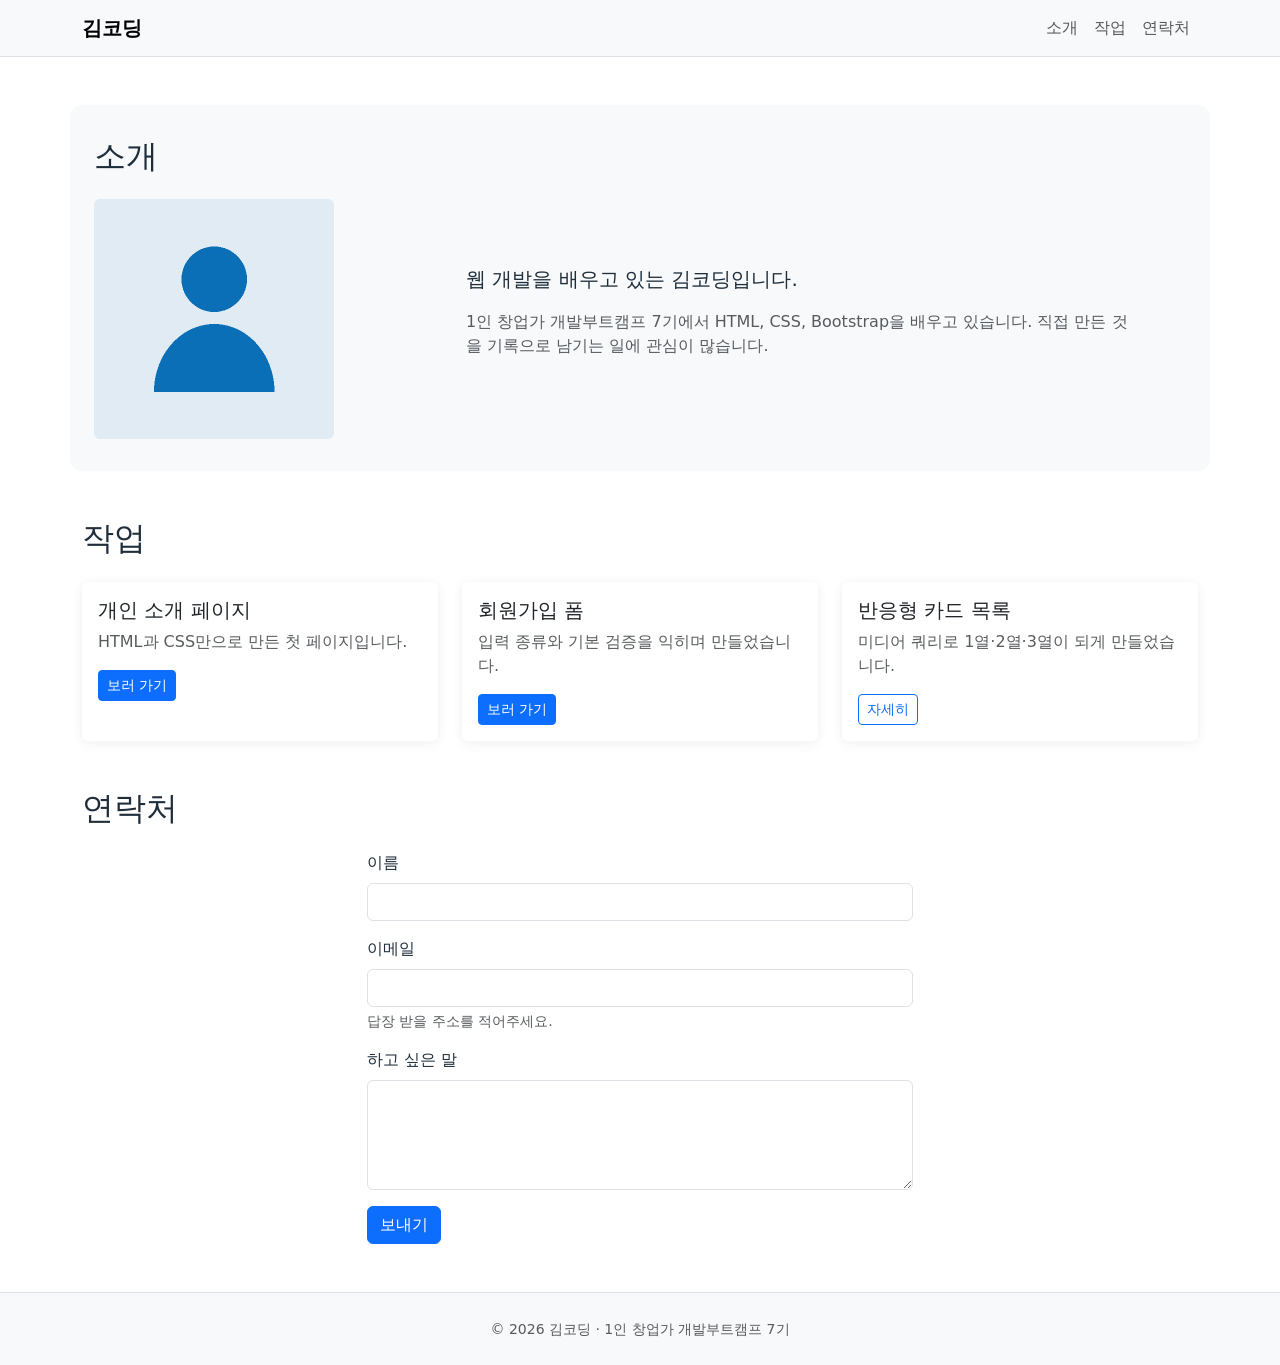
<file: day08/index.html>
<!doctype html>
<html lang="ko">
  <head>
    <meta charset="UTF-8" />
    <meta name="viewport" content="width=device-width, initial-scale=1.0" />
    <title>김코딩 — 소개</title>

    <!-- Bootstrap 먼저, 내 CSS는 그 뒤에 -->
    <link
      href="https://cdn.jsdelivr.net/npm/bootstrap@5.3.8/dist/css/bootstrap.min.css"
      rel="stylesheet"
    />
    <link href="style.css" rel="stylesheet" />
  </head>

  <body>
    <!-- ── Navbar : 992px 아래에서 접힙니다 ── -->
    <header>
      <nav class="navbar navbar-expand-lg bg-light border-bottom">
        <div class="container">
          <a class="navbar-brand fw-bold" href="#">김코딩</a>
          <button
            class="navbar-toggler"
            type="button"
            data-bs-toggle="collapse"
            data-bs-target="#menu"
            aria-controls="menu"
            aria-expanded="false"
            aria-label="메뉴 열기"
          >
            <span class="navbar-toggler-icon"></span>
          </button>
          <div class="collapse navbar-collapse" id="menu">
            <ul class="navbar-nav ms-auto">
              <li class="nav-item">
                <a class="nav-link" href="#intro">소개</a>
              </li>
              <li class="nav-item">
                <a class="nav-link" href="#works">작업</a>
              </li>
              <li class="nav-item">
                <a class="nav-link" href="#contact">연락처</a>
              </li>
            </ul>
          </div>
        </div>
      </nav>
    </header>

    <main>
      <!-- ── 소개 : 사진 4칸 + 글 8칸 ── -->
      <section id="intro" class="container my-5">
        <h2 class="mb-4">소개</h2>
        <div class="row g-4 align-items-center">
          <div class="col-12 col-md-4">
            <img
              src="me.jpg"
              alt="김코딩의 프로필 사진"
              class="img-fluid rounded"
              width="240"
              height="240"
            />
          </div>
          <div class="col-12 col-md-8">
            <p class="lead">웹 개발을 배우고 있는 김코딩입니다.</p>
            <p class="text-body-secondary">
              1인 창업가 개발부트캠프 7기에서 HTML, CSS, Bootstrap을 배우고
              있습니다. 직접 만든 것을 기록으로 남기는 일에 관심이 많습니다.
            </p>
          </div>
        </div>
      </section>

      <!-- ── 작업 : 1열 → 2열 → 3열 ── -->
      <section id="works" class="container my-5">
        <h2 class="mb-4">작업</h2>
        <div class="row g-4">
          <div class="col-12 col-md-6 col-lg-4">
            <div class="card h-100">
              <div class="card-body">
                <h3 class="card-title h5">개인 소개 페이지</h3>
                <p class="card-text text-body-secondary">
                  HTML과 CSS만으로 만든 첫 페이지입니다.
                </p>
                <a href="#" class="btn btn-primary btn-sm">보러 가기</a>
              </div>
            </div>
          </div>
          <div class="col-12 col-md-6 col-lg-4">
            <div class="card h-100">
              <div class="card-body">
                <h3 class="card-title h5">회원가입 폼</h3>
                <p class="card-text text-body-secondary">
                  입력 종류와 기본 검증을 익히며 만들었습니다.
                </p>
                <a href="#" class="btn btn-primary btn-sm">보러 가기</a>
              </div>
            </div>
          </div>
          
          <div class="col-12 col-md-6 col-lg-4">
            <div class="card h-100">
              <div class="card-body">
                <h3 class="card-title h5">반응형 카드 목록</h3>
                <p class="card-text text-body-secondary">
                  미디어 쿼리로 1열·2열·3열이 되게 만들었습니다.
                </p>
                <button
                  class="btn btn-outline-primary btn-sm"
                  data-bs-toggle="modal"
                  data-bs-target="#detail"
                >
                  자세히
                </button>
              </div>
            </div>
          </div>
        </div>
      </section>

      <!-- ── 연락처 : 넓은 화면에서 가운데 ── -->
      <section id="contact" class="container my-5">
        <h2 class="mb-4">연락처</h2>
        <div class="row">
          <div class="col-12 col-lg-6 mx-auto">
            <form>
              <div class="mb-3">
                <label for="name" class="form-label">이름</label>
                <input
                  type="text"
                  class="form-control"
                  id="name"
                  name="name"
                  required
                />
              </div>
              <div class="mb-3">
                <label for="email" class="form-label">이메일</label>
                <input
                  type="email"
                  class="form-control"
                  id="email"
                  name="email"
                  required
                />
                <div class="form-text">답장 받을 주소를 적어주세요.</div>
              </div>
              <div class="mb-3">
                <label for="message" class="form-label">하고 싶은 말</label>
                <textarea
                  class="form-control"
                  id="message"
                  name="message"
                  rows="4"
                ></textarea>
              </div>
              <button type="submit" class="btn btn-primary">보내기</button>
            </form>
          </div>
        </div>
      </section>
    </main>

    <footer class="bg-light border-top py-4">
      <div class="container text-center text-body-secondary">
        <small>© 2026 김코딩 · 1인 창업가 개발부트캠프 7기</small>
      </div>
    </footer>

    <!-- ── Modal : 버튼의 target과 id가 짝입니다 ── -->
    <div class="modal fade" id="detail" tabindex="-1" aria-hidden="true">
      <div class="modal-dialog">
        <div class="modal-content">
          <div class="modal-header">
            <h5 class="modal-title">반응형 카드 목록</h5>
            <button
              type="button"
              class="btn-close"
              data-bs-dismiss="modal"
              aria-label="닫기"
            ></button>
          </div>
          <div class="modal-body">
            <p class="mb-0">
              CSS Grid와 미디어 쿼리로 만들었습니다. 768px에서 2열, 1024px에서
              3열이 됩니다.
            </p>
          </div>
        </div>
      </div>
    </div>

    <!-- JS는 body 끝에 : Navbar 접힘과 Modal에 필요합니다 -->
    <script src="https://cdn.jsdelivr.net/npm/bootstrap@5.3.8/dist/js/bootstrap.bundle.min.js"></script>
  </body>
</html>
</file>
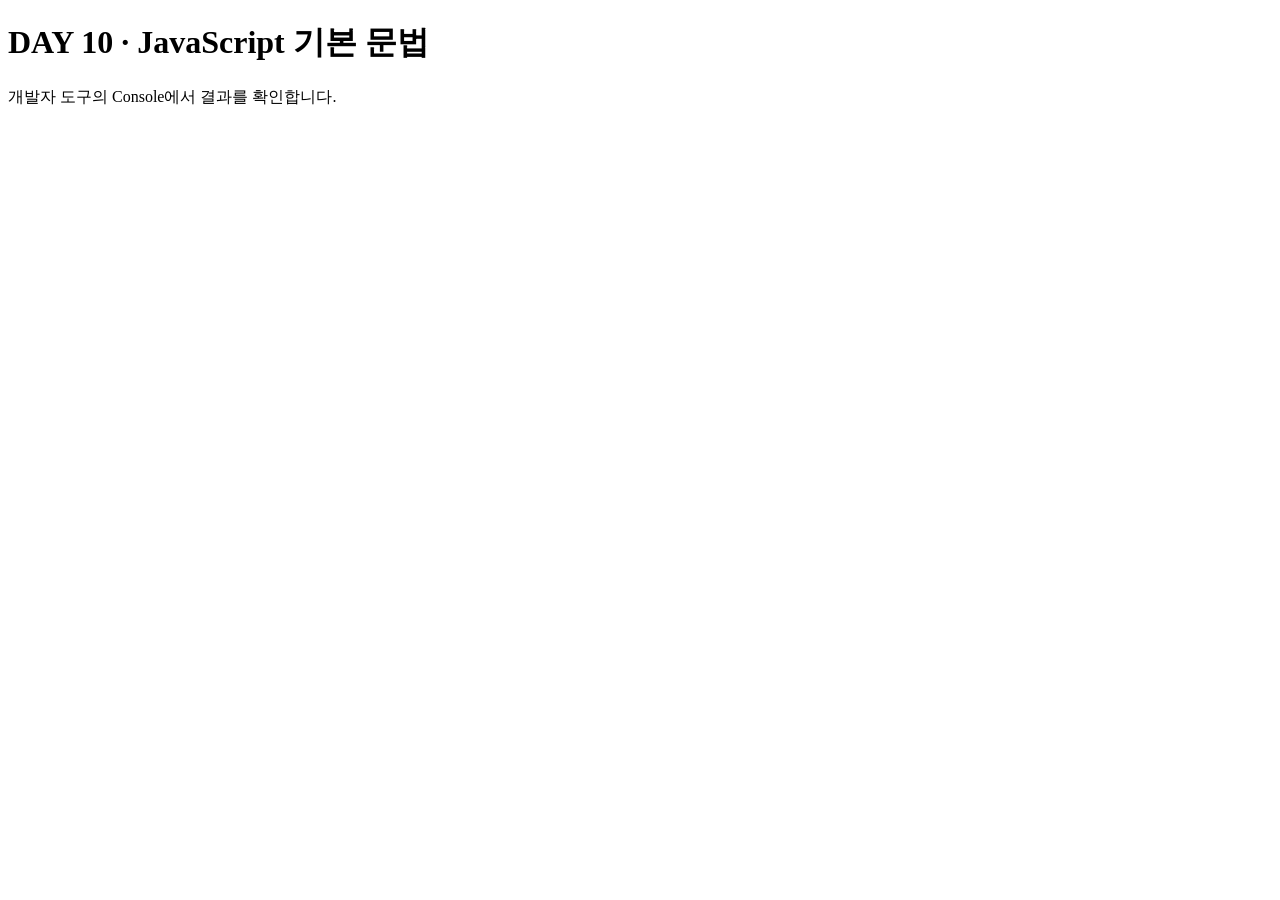
<file: day10/index.html>
<!DOCTYPE html>
<html lang="ko">
<head>
  <meta charset="UTF-8">
  <meta name="viewport" content="width=device-width, initial-scale=1.0">
  <title>DAY 10 · JavaScript 기본 문법</title>
</head>
<body>
  <h1>DAY 10 · JavaScript 기본 문법</h1>
  <p>개발자 도구의 Console에서 결과를 확인합니다.</p>

  <script src="main.js"></script>
</body>
</html>
</file>
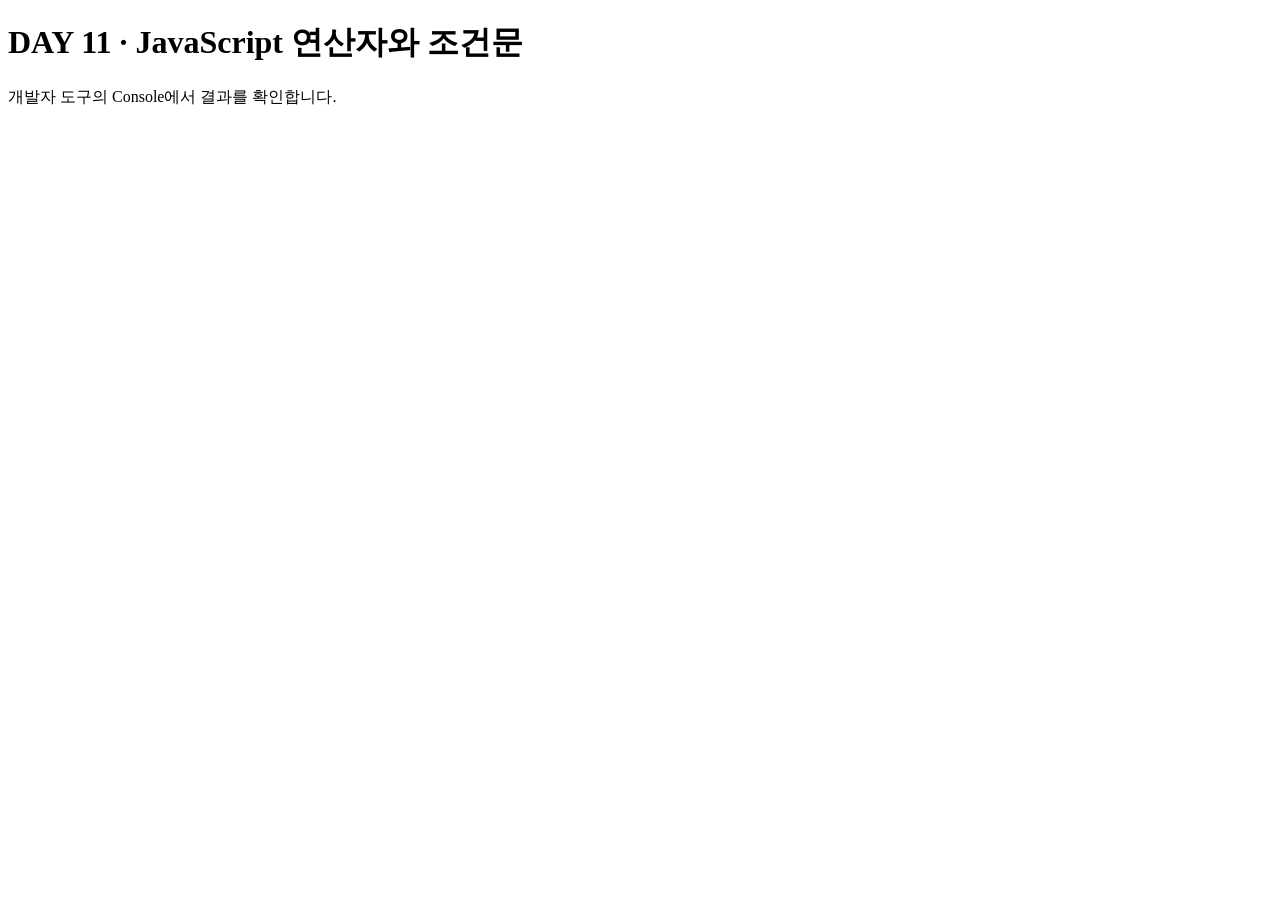
<file: day11/index.html>
<!doctype html>
<html lang="ko">
  <head>
    <meta charset="UTF-8" />
    <meta name="viewport" content="width=device-width, initial-scale=1.0" />
    <title>DAY 11 · JavaScript 연산자와 조건문</title>
  </head>
  <body>
    <h1>DAY 11 · JavaScript 연산자와 조건문</h1>
    <p>개발자 도구의 Console에서 결과를 확인합니다.</p>

    <script src="index.js"></script>
  </body>
</html>
</file>
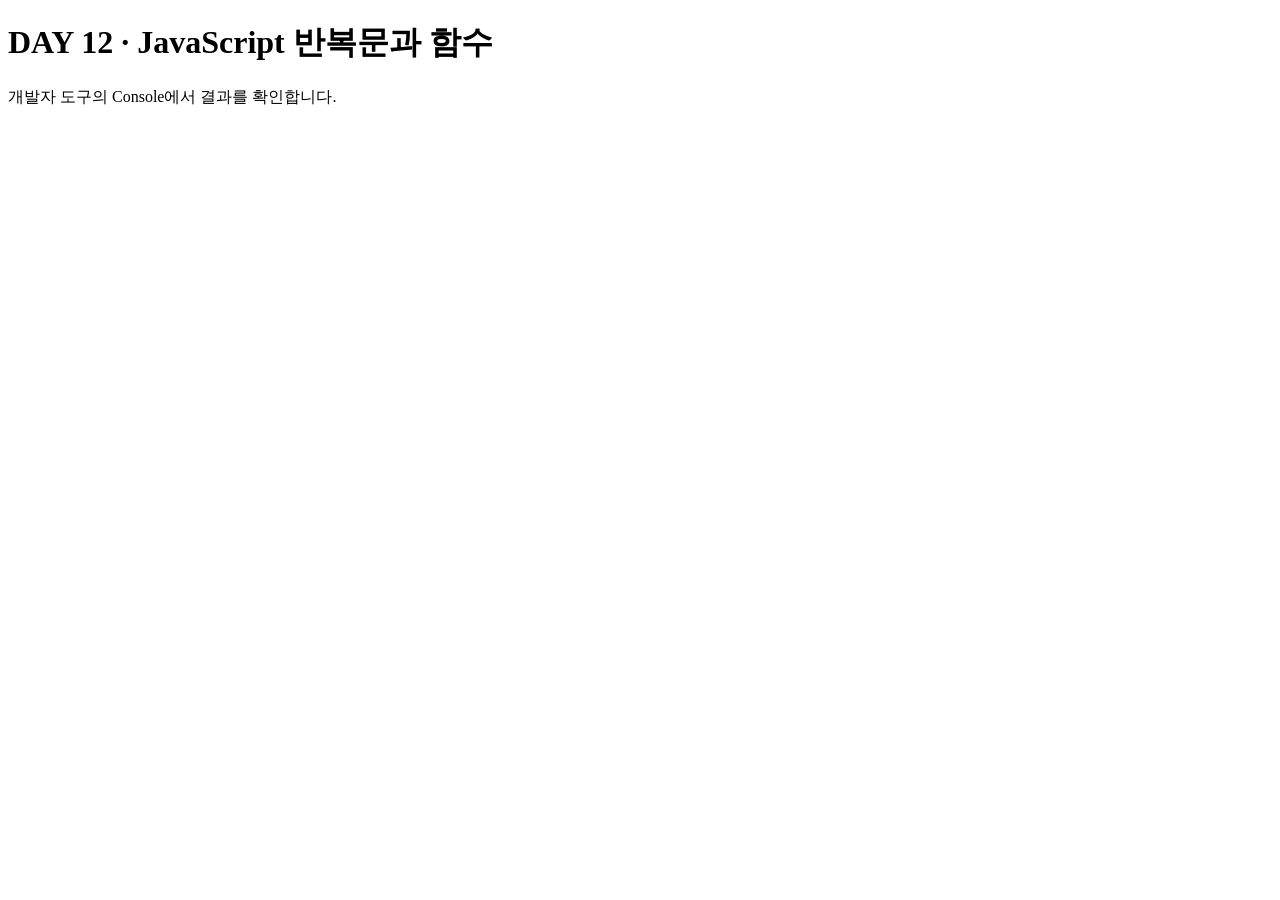
<file: day12/index.html>
<!doctype html>
<html lang="ko">
  <head>
    <meta charset="UTF-8" />
    <meta name="viewport" content="width=device-width, initial-scale=1.0" />
    <title>DAY 12 · JavaScript 반복문과 함수</title>
  </head>
  <body>
    <h1>DAY 12 · JavaScript 반복문과 함수</h1>
    <p>개발자 도구의 Console에서 결과를 확인합니다.</p>

    <script src="index.js"></script>
  </body>
</html>
</file>
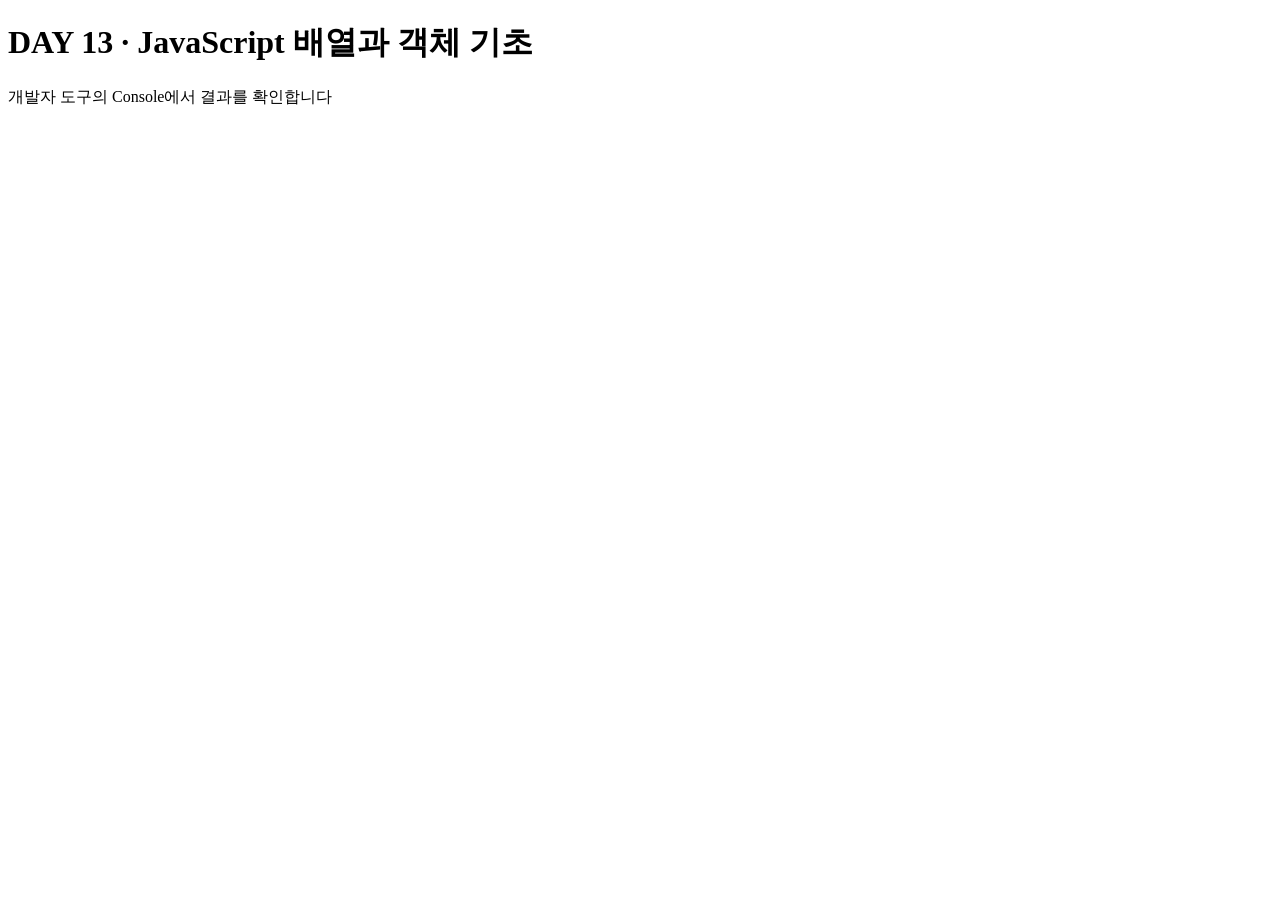
<file: day13/index.html>
<!doctype html>
<html lang="ko">
  <head>
    <meta charset="UTF-8" />
    <meta name="viewport" content="width=device-width, initial-scale=1.0" />
    <title>DAY 13 · JavaScript 배열과 객체 기초</title>
  </head>
  <body>
    <h1>DAY 13 · JavaScript 배열과 객체 기초</h1>
    <p>개발자 도구의 Console에서 결과를 확인합니다</p>

    <script src="index.js"></script>
  </body>
</html>
</file>
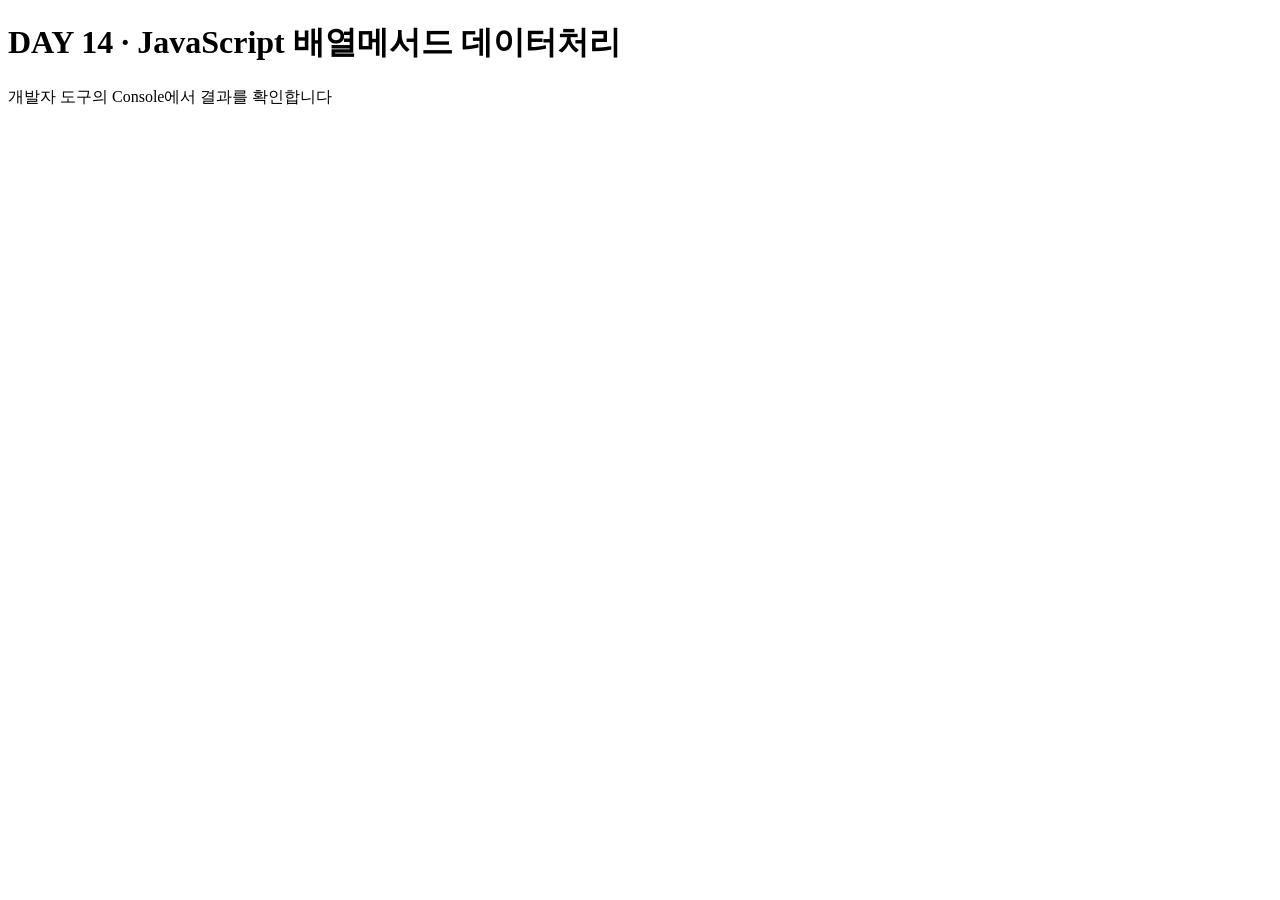
<file: day14/index.html>
<!doctype html>
<html lang="ko">
  <head>
    <meta charset="UTF-8" />
    <meta name="viewport" content="width=device-width, initial-scale=1.0" />
    <title>DAY 14 · JavaScript 배열메서드 데이터처리</title>
  </head>
  <body>
    <h1>DAY 14 · JavaScript 배열메서드 데이터처리</h1>
    <p>개발자 도구의 Console에서 결과를 확인합니다</p>

    <script src="index.js"></script>
  </body>
</html>
</file>
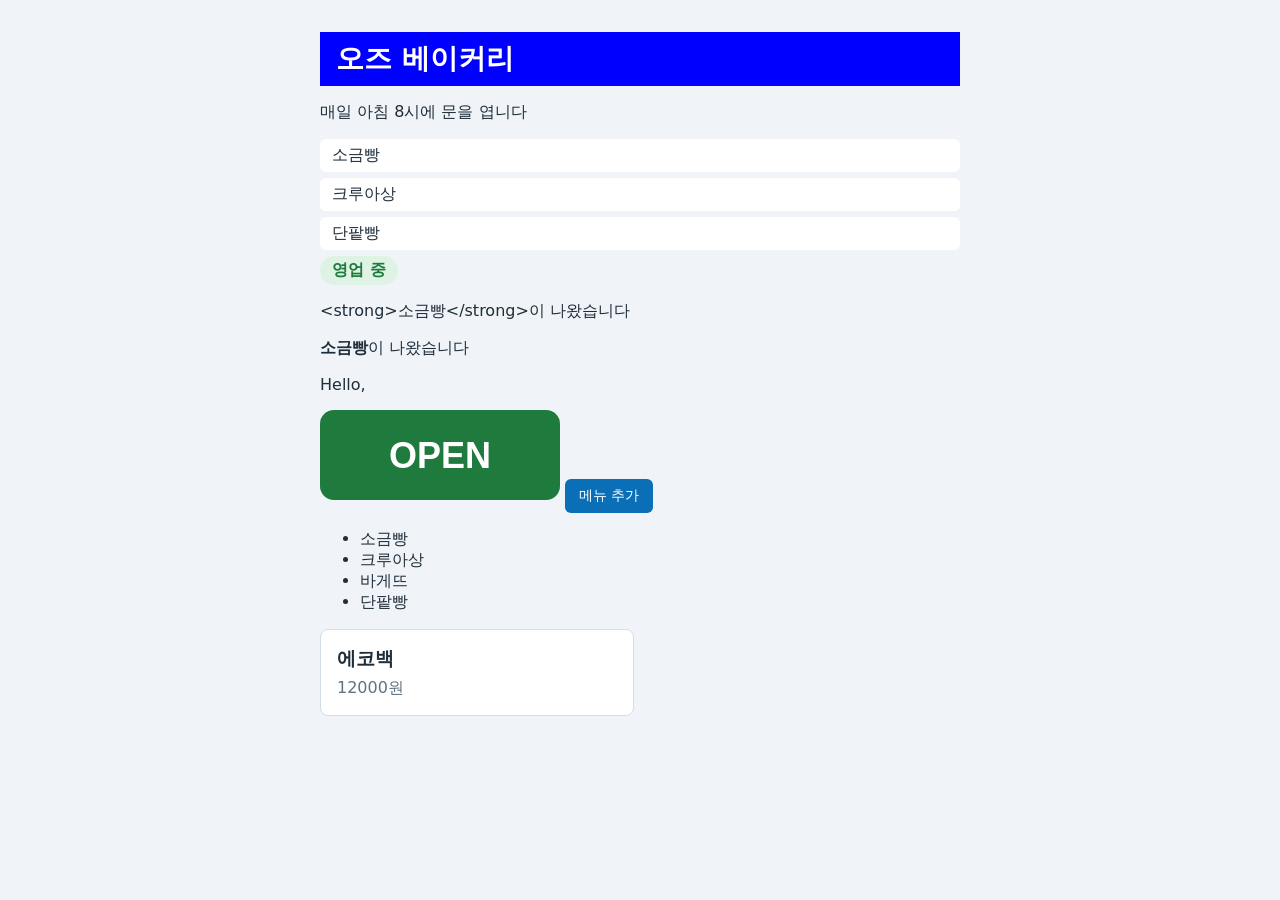
<file: day15/index.html>
<!DOCTYPE html>
<html lang="ko">
<head>
  <meta charset="UTF-8">
  <meta name="viewport" content="width=device-width, initial-scale=1.0">
  <title>DAY 15 — DOM 조작 기초</title>
  <link rel="stylesheet" href="style.css">
</head>
<body>
  <main>
    <!-- 01 · 02 — DOM, 요소 선택 -->
    <h1 id="title">오즈 베이커리</h1>
    <p class="desc">매일 아침 8시에 문을 엽니다</p>
    <ul class="menu">
      <li>소금빵</li>
      <li class="new">크루아상</li>
      <li class="new sold-out">바게트</li>
    </ul>

    <!-- 03 — 내용과 모양 바꾸기 -->
    <p class="status">준비 중</p>
    <p id="text-msg"></p>
    <p id="html-msg"></p>
    <p id="hello">Hello, <span style="display:none;">Javascript!</span></p>
    <img id="sign" src="closed.svg" alt="준비 중">

    <!-- 04 — 만들고 붙이고 지우기 -->
    <button id="add-btn" type="button">메뉴 추가</button>
    <ul class="bread-list"></ul>
    <section id="card-list" class="card-list"></section>
  </main>

  <!-- 장표의 예제는 index.js에 따라 칩니다 -->
  <script src="index.js"></script>
</body>
</html>
</file>
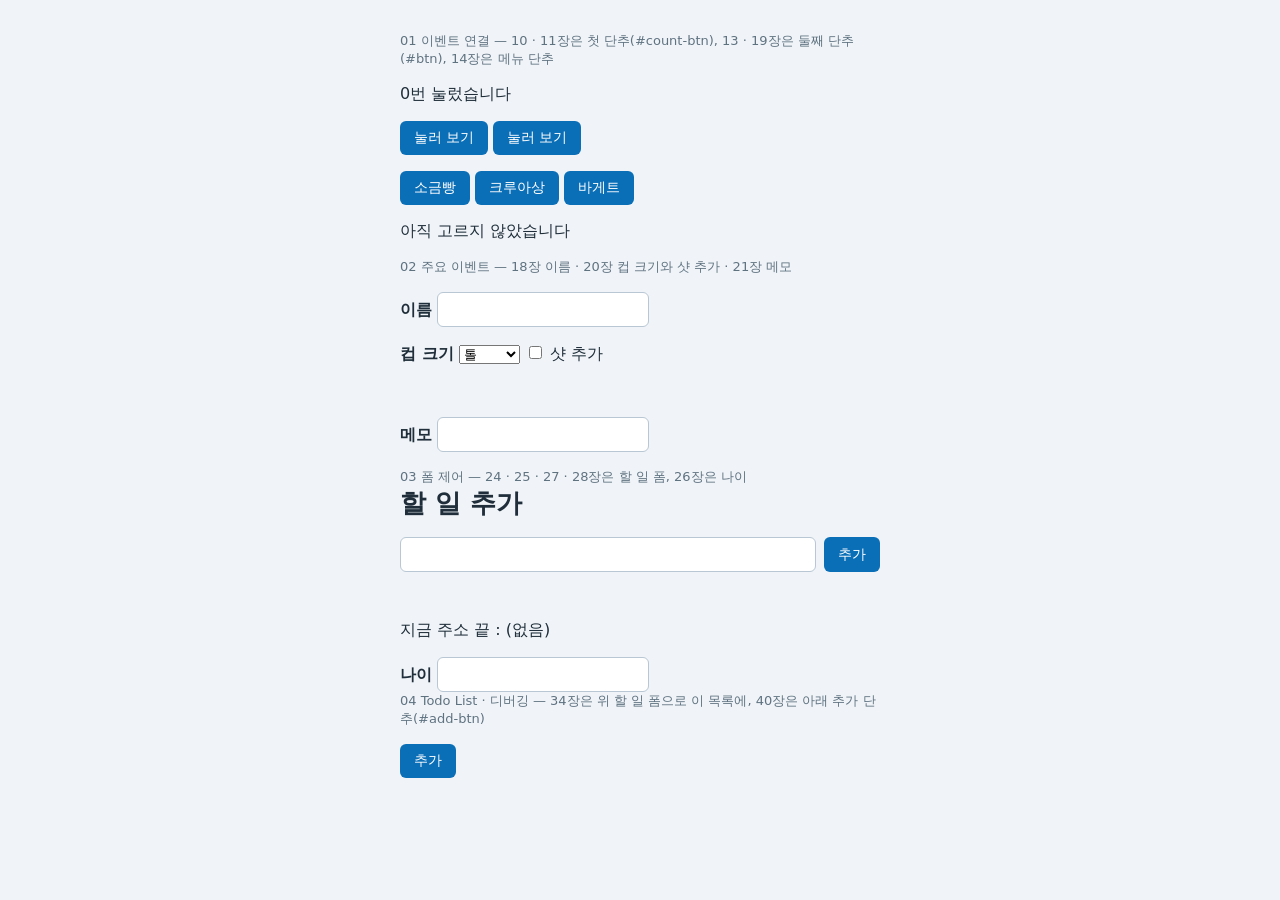
<file: day16/index.html>
<!DOCTYPE html>
<html lang="ko">
<head>
  <meta charset="UTF-8">
  <meta name="viewport" content="width=device-width, initial-scale=1.0">
  <title>DAY 16 — 이벤트 처리와 폼 제어</title>
  <link rel="stylesheet" href="style.css">
</head>
<body>
  <main>
    <!-- 01 — 이벤트 연결 (10 · 11 · 13 · 14장) -->
    <p class="hint">01 이벤트 연결 — 10 · 11장은 첫 단추(#count-btn), 13 · 19장은 둘째 단추(#btn), 14장은 메뉴 단추</p>
    <p id="count">0번 눌렀습니다</p>
    <button id="count-btn" type="button">눌러 보기</button>
    <button id="btn" type="button">눌러 보기</button>
    <p>
      <button class="menu-btn" type="button">소금빵</button>
      <button class="menu-btn" type="button">크루아상</button>
      <button class="menu-btn" type="button">바게트</button>
    </p>
    <p id="picked">아직 고르지 않았습니다</p>

    <!-- 02 — 주요 이벤트 (18 · 20 · 21장) -->
    <p class="hint">02 주요 이벤트 — 18장 이름 · 20장 컵 크기와 샷 추가 · 21장 메모</p>
    <!-- form으로 감싸지 않음 — 입력칸에서 Enter를 쳐도 제출되지 않게 -->
    <p><label for="name">이름</label> <input id="name" type="text"></p>
    <p>
      <label for="size">컵 크기</label>
      <select id="size">
        <option value="톨">톨</option>
        <option value="그란데">그란데</option>
        <option value="벤티">벤티</option>
      </select>
      <label class="agree"><input id="shot" type="checkbox"> 샷 추가</label>
    </p>
    <p id="order" class="msg ok"></p>
    <p><label for="memo">메모</label> <input id="memo" type="text"></p>

    <!-- 03 — 폼 제어 (24 · 25 · 26 · 27 · 28장) -->
    <p class="hint">03 폼 제어 — 24 · 25 · 27 · 28장은 할 일 폼, 26장은 나이</p>
    <h1>할 일 추가</h1>
    <form id="todo-form" class="todo-form">
      <input id="todo-input" name="todo" type="text">
      <button type="submit">추가</button>
    </form>
    <p id="msg" class="msg"></p>
    <p id="where"></p>
    <label for="age">나이</label>
    <input id="age" type="number">

    <!-- 04 — Todo List · 디버깅 (34 · 40장) -->
    <p class="hint">04 Todo List · 디버깅 — 34장은 위 할 일 폼으로 이 목록에, 40장은 아래 추가 단추(#add-btn)</p>
    <ul id="todo-list" class="todo-list"></ul>
    <button id="add-btn" type="button">추가</button>
  </main>

  <!-- 장표의 예제는 index.js에 따라 칩니다 -->
  <script src="index.js"></script>
</body>
</html>
</file>
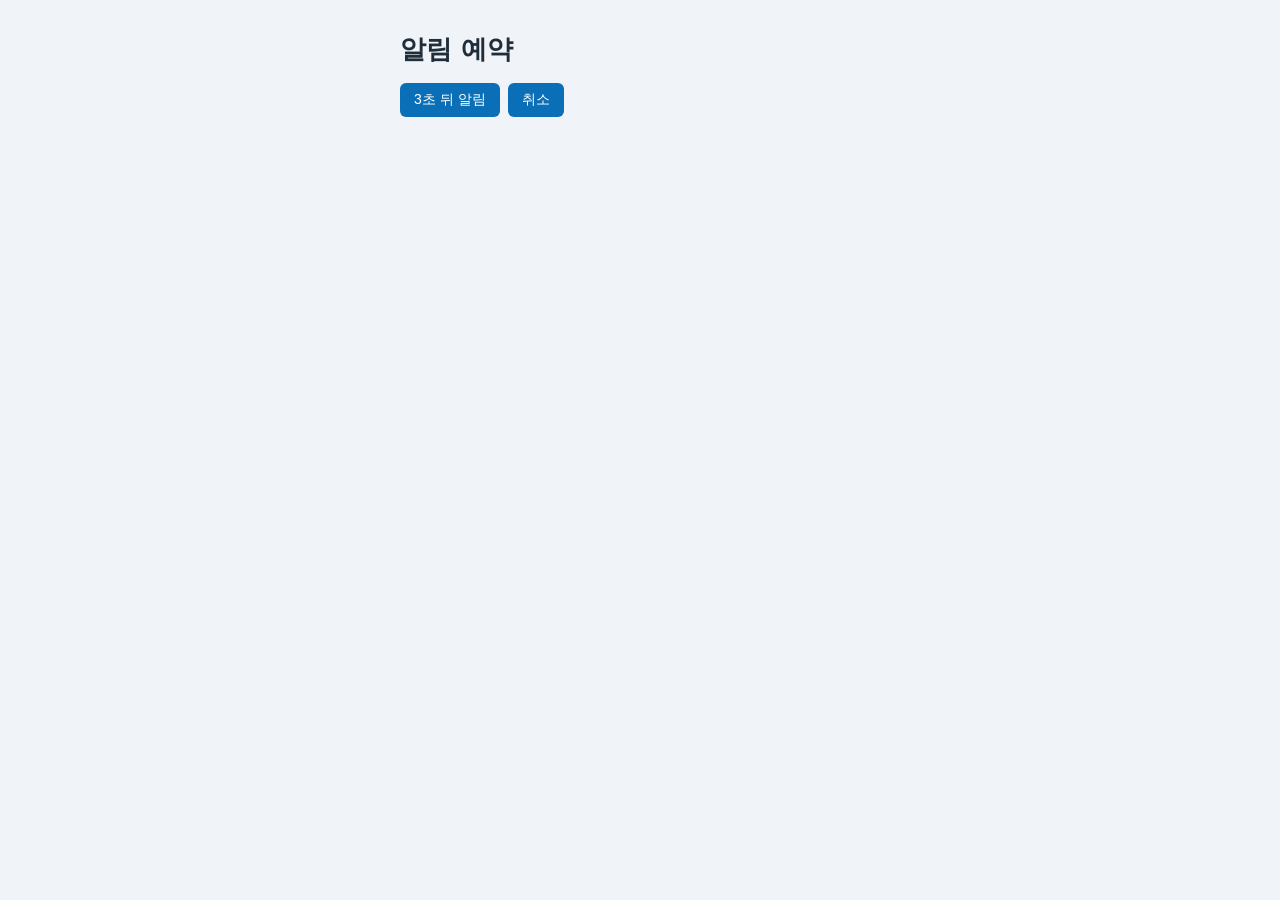
<file: day17/index.html>
<!DOCTYPE html>
<html lang="ko">
<head>
  <meta charset="UTF-8">
  <meta name="viewport" content="width=device-width, initial-scale=1.0">
  <title>DAY 17 — 비동기 처리 기초</title>
  <link rel="stylesheet" href="style.css">
</head>
<body>
  <main>
    <!-- 장표 예제는 대부분 결과가 Console에 찍힙니다 — 개발자 도구를 열어 두고 봅니다 -->

    <!-- 02 — 타이머 : 20장 clearTimeout이 쓰는 단추 두 개와 문구 -->
    <h1>알림 예약</h1>
    <div class="buttons">
      <button id="set-btn" type="button">3초 뒤 알림</button>
      <button id="cancel-btn" type="button">취소</button>
    </div>
    <p id="msg" class="msg"></p>
  </main>

  <!-- 장표의 예제는 index.js에 따라 칩니다 -->
  <script src="index.js"></script>
</body>
</html>
</file>
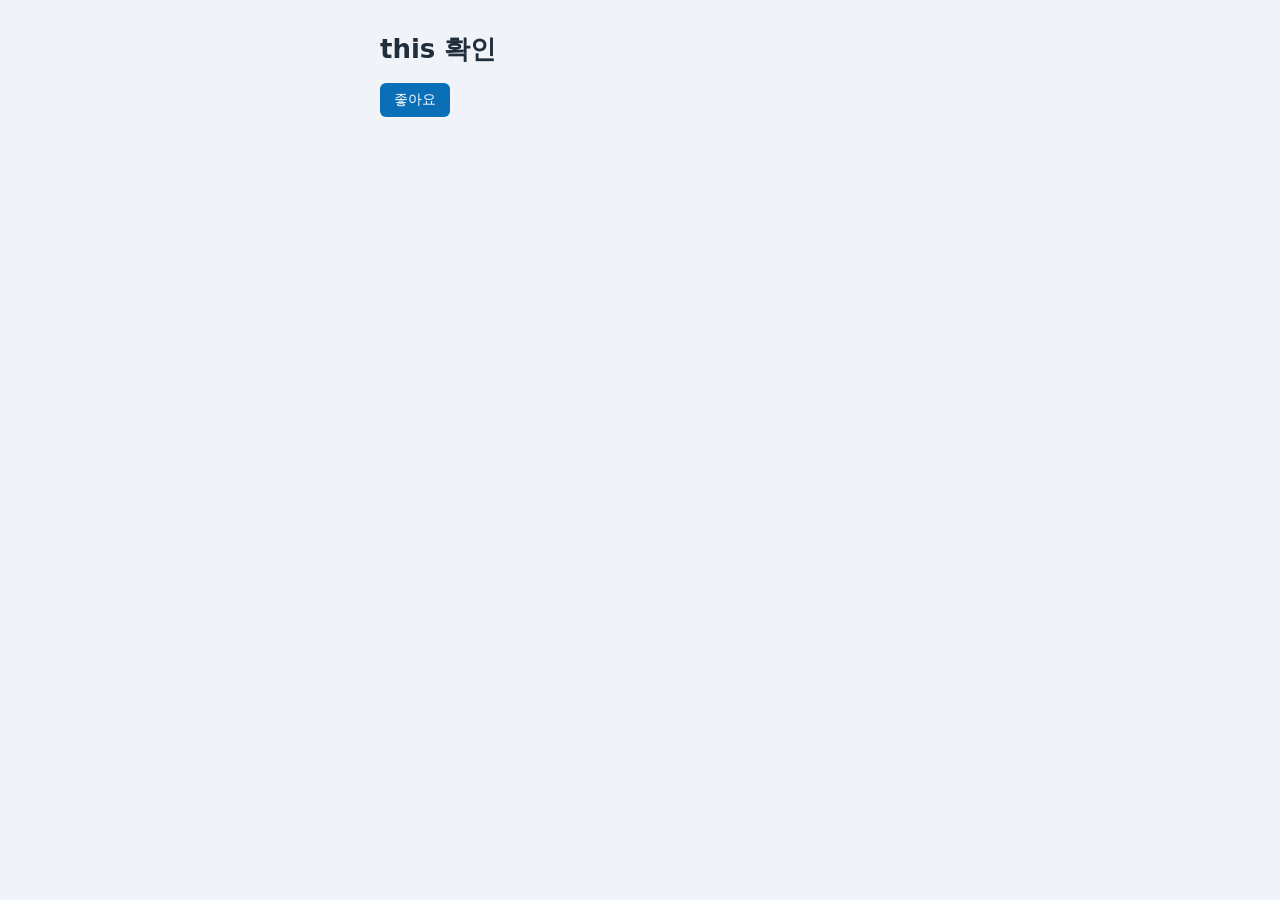
<file: day19/index.html>
<!doctype html>
<html lang="ko">
  <head>
    <meta charset="UTF-8" />
    <meta name="viewport" content="width=device-width, initial-scale=1.0" />
    <title>DAY 19 — 고급 함수와 고차 함수</title>
    <link rel="stylesheet" href="style.css" />
  </head>
  <body>
    <main>
      <!-- 장표 예제는 대부분 결과가 Console에 찍힙니다 — 개발자 도구의 Console을 열어 두고 봅니다 -->

      <!-- 03 — 37장 이벤트 리스너의 this : 누르면 글이 「눌렀어요」로 바뀌는 단추 -->
      <h1>this 확인</h1>
      <button id="like-btn" type="button">좋아요</button>
    </main>

    <!-- 장표의 예제는 index.js에 따라 칩니다 -->
    <script src="index.js"></script>
  </body>
</html>
</file>
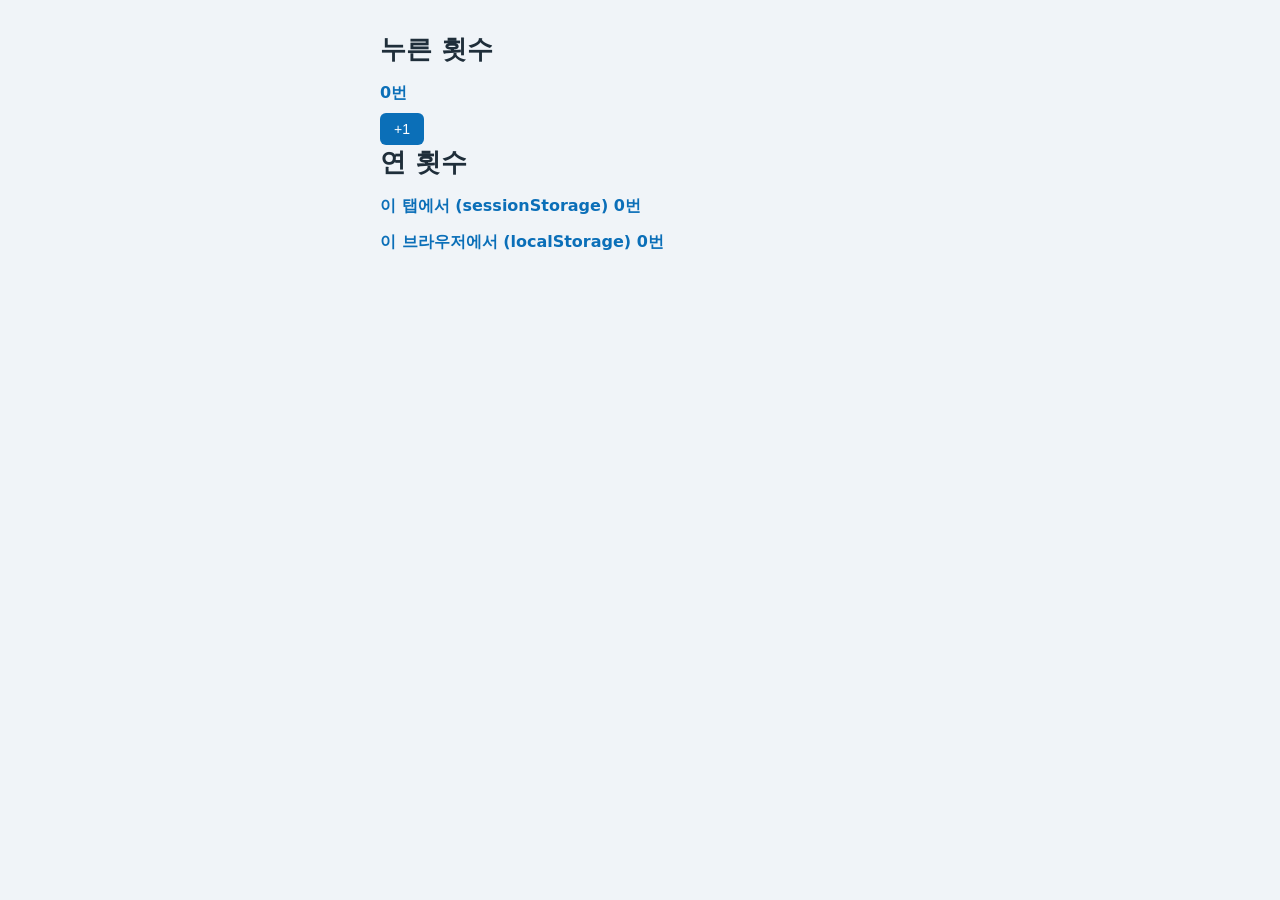
<file: day20/index.html>
<!DOCTYPE html>
<html lang="ko">
<head>
  <meta charset="UTF-8">
  <meta name="viewport" content="width=device-width, initial-scale=1.0">
  <title>DAY 20 — 비동기 프로그래밍 심화와 브라우저 저장소</title>
  <link rel="stylesheet" href="style.css">
</head>
<body>
  <main>
    <!-- 혼자 도는 짧은 예제(8 · 9 · 36 · 38 · 40 · 41 · 42 · 44 · 46장)를 index.js에 따라 칩니다 — 결과는 대부분 Console에 찍힙니다 -->

    <!-- 04 — 36장 사라지는 값 : 누를 때마다 1씩 늘고, 새로고침하면 0번으로 -->
    <h1>누른 횟수</h1>
    <p id="count" class="status">0번</p>
    <button id="add-btn" type="button">+1</button>

    <!-- 04 — 44장 연 횟수 : 열 때마다 두 저장소의 visits를 1씩 늘려 보여 줌 -->
    <h1>연 횟수</h1>
    <p class="status">이 탭에서 (sessionStorage) <span id="tab-count">0</span>번</p>
    <p class="status">이 브라우저에서 (localStorage) <span id="all-count">0</span>번</p>
  </main>

  <!-- 장표의 예제는 index.js에 따라 칩니다 -->
  <script src="index.js"></script>
</body>
</html>
</file>
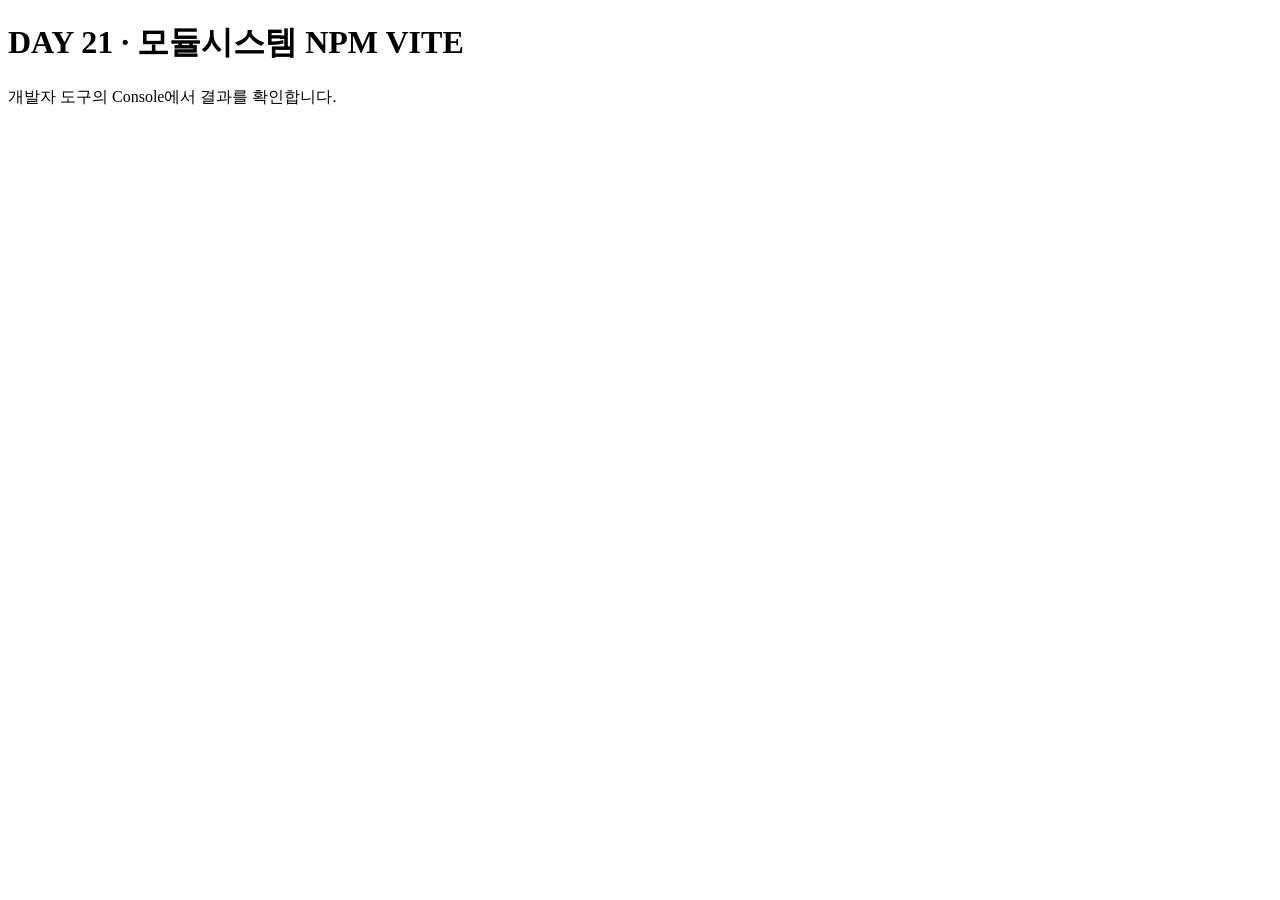
<file: day21/index.html>
<!doctype html>
<html lang="ko">
  <head>
    <meta charset="UTF-8" />
    <meta name="viewport" content="width=device-width, initial-scale=1.0" />
    <title>DAY 21 · 모듈시스템 NPM VITE</title>
  </head>
  <body>
    <h1>DAY 21 · 모듈시스템 NPM VITE</h1>
    <p>개발자 도구의 Console에서 결과를 확인합니다.</p>

    <script type="module" src="main.js"></script>
  </body>
</html>
</file>
<file: day15/style.css>
/* DAY 15 — 장표 예제(index.html)와 실습 01 · 02가 함께 쓰는 스타일 */
* {
  box-sizing: border-box;
}
body {
  margin: 0;
  padding: 32px 24px;
  font-family: system-ui, sans-serif;
  color: #1f2e3a;
  background: #f0f4f8;
}
main {
  max-width: 640px;
  margin: 0 auto;
}
h1 {
  margin: 0 0 12px;
  font-size: 28px;
}

/* 실습 01 — 가게 소개 */
.status {
  display: inline-block;
  margin: 0;
  padding: 4px 12px;
  border-radius: 999px;
  background: #d3dee6;
  color: #5f7280;
  font-weight: bold;
}
.status.open {
  background: #dff3e4;
  color: #1e7a3c;
}
.menu {
  margin: 16px 0 0;
  padding: 0;
  list-style: none;
}
.menu li {
  margin-bottom: 6px;
  padding: 6px 12px;
  border-radius: 6px;
  background: #ffffff;
}
.menu li.sold-out {
  color: #9aa7b1;
  text-decoration: line-through;
}

/* 실습 02 — 상품 카드 */
.card-list {
  display: grid;
  grid-template-columns: repeat(2, 1fr);
  gap: 12px;
  margin-top: 16px;
}
.card {
  padding: 16px;
  border: 1px solid #d3dee6;
  border-radius: 8px;
  background: #ffffff;
}
.card h3 {
  margin: 0 0 6px;
}
.card p {
  margin: 0;
  color: #5f7280;
}
.card.sold-out {
  opacity: 0.55;
}
.badge {
  display: inline-block;
  margin-top: 8px;
  padding: 2px 8px;
  border-radius: 4px;
  background: #c4553c;
  color: #ffffff;
  font-size: 12px;
}
button {
  padding: 8px 14px;
  border: 0;
  border-radius: 6px;
  background: #0b6fb8;
  color: #ffffff;
  font-size: 14px;
  cursor: pointer;
}

/* 장표 예제 — index.html (32장) */
.active {
  color: red;
  font-size: 20px;
  font-weight: bold;
  line-height: 1;
}
</file>
<file: day16/style.css>
/* DAY 16 — 실습 01 · 02가 함께 쓰는 스타일 */
* {
  box-sizing: border-box;
}
body {
  margin: 0;
  padding: 32px 24px;
  font-family: system-ui, sans-serif;
  color: #1f2e3a;
  background: #f0f4f8;
}
main {
  max-width: 480px;
  margin: 0 auto;
}
h1 {
  margin: 0 0 16px;
  font-size: 26px;
}
form {
  display: grid;
  gap: 8px;
}
label {
  font-weight: bold;
}
input[type="text"],
input[type="number"] {
  padding: 8px 10px;
  border: 1px solid #b8c7d3;
  border-radius: 6px;
  font-size: 15px;
}
button {
  padding: 8px 14px;
  border: 0;
  border-radius: 6px;
  background: #0b6fb8;
  color: #ffffff;
  font-size: 14px;
  cursor: pointer;
}
.hint {
  margin: 0;
  color: #5f7280;
  font-size: 13px;
}
.agree {
  font-weight: normal;
}

/* 안내 문구 — 오류는 빨강, 완료는 초록 */
.msg {
  min-height: 20px;
  margin: 12px 0 0;
  font-size: 14px;
}
.msg.error {
  color: #c4553c;
}
.msg.ok {
  color: #1e7a3c;
}

/* 실습 02 — Todo List */
.todo-form {
  grid-template-columns: 1fr auto;
}
.todo-list {
  margin: 16px 0 8px;
  padding: 0;
  list-style: none;
}
.todo-list li {
  display: flex;
  justify-content: space-between;
  align-items: center;
  margin-bottom: 6px;
  padding: 8px 12px;
  border-radius: 6px;
  background: #ffffff;
}
.todo-list li span {
  cursor: pointer;
}
.todo-list li.done span {
  color: #9aa7b1;
  text-decoration: line-through;
}
.todo-list li button {
  padding: 4px 10px;
  background: #c4553c;
  font-size: 12px;
}
</file>
<file: day17/style.css>
/* DAY 17 — 실습 01 · 02가 함께 쓰는 스타일 */
* {
  box-sizing: border-box;
}
body {
  margin: 0;
  padding: 32px 24px;
  font-family: system-ui, sans-serif;
  color: #1f2e3a;
  background: #f0f4f8;
}
main {
  max-width: 480px;
  margin: 0 auto;
}
h1 {
  margin: 0 0 16px;
  font-size: 26px;
}
button {
  padding: 8px 14px;
  border: 0;
  border-radius: 6px;
  background: #0b6fb8;
  color: #ffffff;
  font-size: 14px;
  cursor: pointer;
}
select {
  padding: 8px 10px;
  border: 1px solid #b8c7d3;
  border-radius: 6px;
  font-size: 15px;
}
.msg {
  min-height: 20px;
  margin: 12px 0 0;
  font-size: 14px;
  color: #1e7a3c;
}

/* 실습 01 — 플랭크 타이머 */
.time {
  margin: 8px 0;
  font-size: 64px;
  font-weight: bold;
  color: #0b6fb8;
}
.buttons {
  display: flex;
  gap: 8px;
}

/* 실습 02 — 카페 주문 */
.order-form {
  display: flex;
  gap: 8px;
}
.log {
  margin: 16px 0 0;
  padding-left: 20px;
  line-height: 1.8;
}
</file>
<file: day19/style.css>
/* DAY 19 — 실습 01 · 02가 함께 쓰는 스타일 */
* {
  box-sizing: border-box;
}
body {
  margin: 0;
  padding: 32px 24px;
  font-family: system-ui, sans-serif;
  color: #1f2e3a;
  background: #f0f4f8;
}
main {
  max-width: 520px;
  margin: 0 auto;
}
h1 {
  margin: 0 0 16px;
  font-size: 26px;
}
h2 {
  margin: 0;
  font-size: 18px;
}
button {
  padding: 8px 14px;
  border: 0;
  border-radius: 6px;
  background: #0b6fb8;
  color: #ffffff;
  font-size: 14px;
  cursor: pointer;
}

/* 실습 01 — 입장 인원 세기 */
.hall {
  margin: 0 0 16px;
  padding: 16px 20px;
  border-radius: 10px;
  background: #ffffff;
}
.limit {
  font-size: 14px;
  font-weight: normal;
  color: #5f7280;
}
.people {
  min-height: 48px;
  margin: 4px 0 12px;
  font-size: 40px;
  font-weight: bold;
  color: #0b6fb8;
}
.buttons {
  display: flex;
  gap: 8px;
}
.msg {
  min-height: 20px;
  margin: 10px 0 0;
  font-size: 14px;
  color: #c4553c;
}

/* 실습 02 — 한 주 운동 기록 */
.stats {
  padding: 16px 20px;
  border-radius: 10px;
  background: #ffffff;
}
.label {
  margin: 12px 0 4px;
  font-size: 13px;
  color: #5f7280;
}
.label:first-child {
  margin-top: 0;
}
.value {
  min-height: 24px;
  margin: 0;
  font-size: 20px;
  font-weight: bold;
}
.chips {
  display: flex;
  flex-wrap: wrap;
  gap: 6px;
  min-height: 24px;
  margin: 0;
  padding: 0;
  list-style: none;
}
.chips li {
  padding: 2px 10px;
  border-radius: 12px;
  background: #e1ebf3;
  font-size: 15px;
}
.type-list {
  margin: 0;
  padding-left: 20px;
  font-size: 16px;
  line-height: 1.7;
}
</file>
<file: day20/style.css>
/* DAY 20 — 실습 01 · 02가 함께 쓰는 스타일 */
* {
  box-sizing: border-box;
}
body {
  margin: 0;
  padding: 32px 24px;
  font-family: system-ui, sans-serif;
  color: #1f2e3a;
  background: #f0f4f8;
}
main {
  max-width: 520px;
  margin: 0 auto;
}
h1 {
  margin: 0 0 16px;
  font-size: 26px;
}
button {
  padding: 8px 14px;
  border: 0;
  border-radius: 6px;
  background: #0b6fb8;
  color: #ffffff;
  font-size: 14px;
  cursor: pointer;
}
button:disabled {
  background: #9fb3c3;
  cursor: default;
}
input {
  padding: 8px 10px;
  border: 1px solid #b8c7d3;
  border-radius: 6px;
  font-size: 15px;
}

/* 실습 01 — 댓글 보기 */
.search {
  display: flex;
  gap: 8px;
  align-items: center;
}
.search input {
  width: 90px;
}
.status {
  min-height: 22px;
  margin: 14px 0 8px;
  font-weight: bold;
  color: #0b6fb8;
}
.status.error {
  color: #c4553c;
}
.comments {
  margin: 0;
  padding: 0;
  list-style: none;
}
.comments li {
  margin-bottom: 6px;
  padding: 8px 12px;
  border-radius: 6px;
  background: #ffffff;
  font-size: 14px;
}

/* 실습 02 — 새로고침해도 남는 할 일 */
.todo-form {
  display: grid;
  grid-template-columns: 1fr auto;
  gap: 8px;
}
.msg {
  min-height: 20px;
  margin: 8px 0 0;
  font-size: 14px;
  color: #c4553c;
}
.todo-list {
  margin: 8px 0;
  padding: 0;
  list-style: none;
}
.todo-list li {
  display: flex;
  justify-content: space-between;
  align-items: center;
  margin-bottom: 6px;
  padding: 8px 12px;
  border-radius: 6px;
  background: #ffffff;
}
.todo-list li span {
  cursor: pointer;
}
.todo-list li.done span {
  color: #9aa7b1;
  text-decoration: line-through;
}
.todo-list li button {
  padding: 4px 10px;
  background: #c4553c;
  font-size: 12px;
}
.count {
  margin: 8px 0 0;
  font-size: 14px;
  color: #5f7280;
}
</file>
<file: day08/style.css>
/* DAY08 — Bootstrap 위에 얹는 내 규칙
   Bootstrap 링크보다 뒤에 연결해야 이깁니다 (Day4 캐스케이딩) */

body {
  color: #1f2e3a;
}

/* 글줄이 너무 길어지지 않게 — Day6 마무리에서 넣었던 규칙 */
section p {
  max-width: 65ch;
}

/* 카드에서 테두리를 빼고 그림자로 띄웁니다 */
.card {
  border: 0;
  box-shadow: 0 2px 12px rgba(13, 33, 55, 0.07);
}

/* 소개 영역에만 옅은 배경 */
#intro {
  background-color: #f7f9fb;
  border-radius: 12px;
  padding: 2rem 1.5rem;
}

/* 키보드로 이동할 때 지금 어디인지 보이게 — Day6 마무리에서 넣었던 규칙 */
a:focus-visible,
button:focus-visible {
  outline: 2px solid #0b6fb8;
  outline-offset: 2px;
}
</file>
